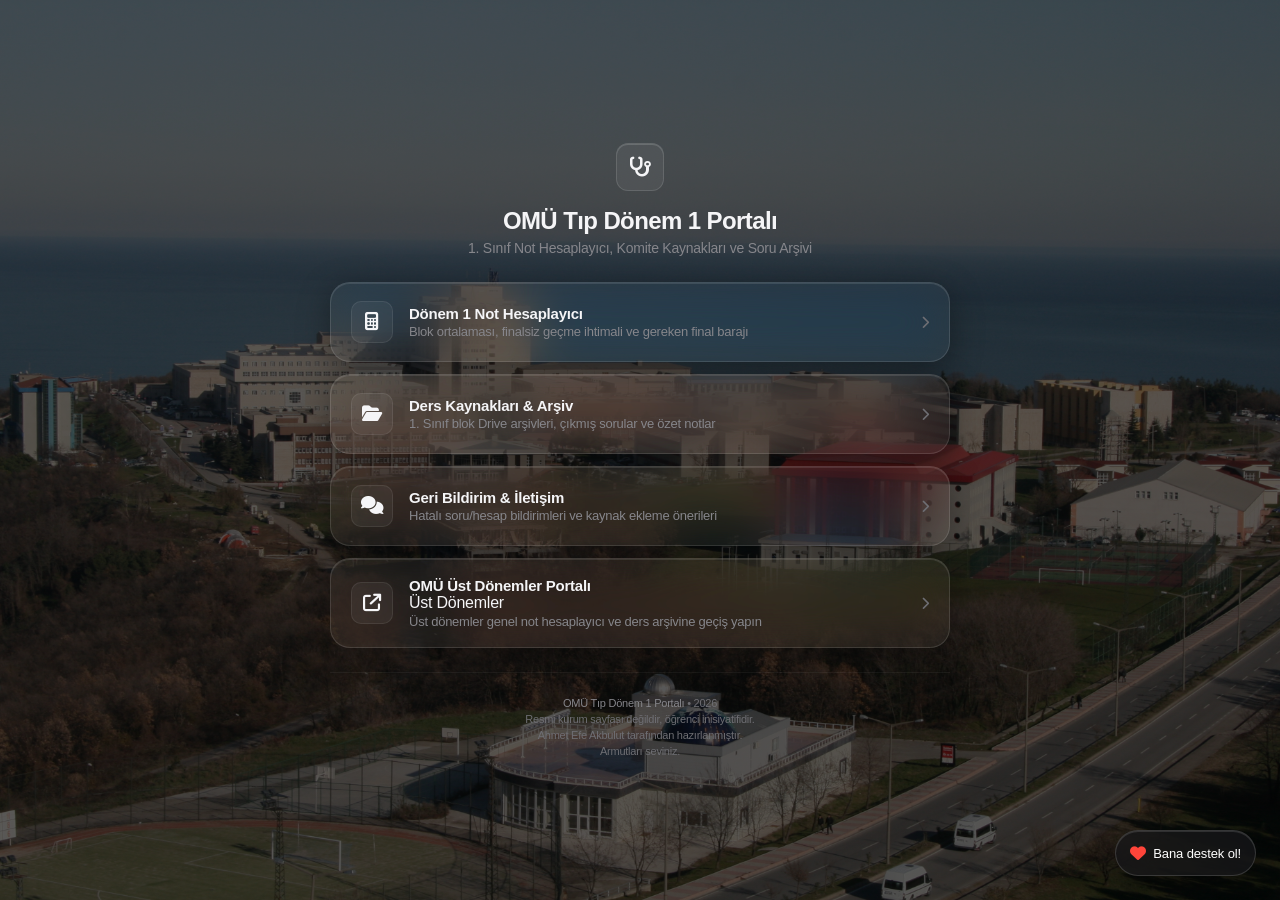
<file: index.html>
<!DOCTYPE html>
<html lang="tr">
<head>
    <meta charset="UTF-8">
    <meta name="viewport" content="width=device-width, initial-scale=1.0">
    <title>Piriformis</title>
    <!-- Modern Yazı Tipi -->
    <link rel="icon" type="image/png" href="favicon.ico">
    <link rel="preconnect" href="https://fonts.googleapis.com">
    <link rel="preconnect" href="https://fonts.gstatic.com" crossorigin>
    <link href="https://fonts.googleapis.com/css2?family=Inter:wght@400;500;600;700&display=swap" rel="stylesheet">
    <!-- Font Awesome İkonları -->
    <link rel="stylesheet" href="https://cdnjs.cloudflare.com/ajax/libs/font-awesome/6.4.0/css/all.min.css">
    <!-- CSS Dosyamız -->
    <link rel="stylesheet" href="style.css">
   <!-- PWA / Ana Ekrana Ekleme Desteği -->
    <link rel="manifest" href="manifest.json">
    <meta name="theme-color" content="#000000">
    <meta name="apple-mobile-web-app-capable" content="yes">
    <meta name="apple-mobile-web-app-status-bar-style" content="black-translucent">
    <meta name="apple-mobile-web-app-title" content="Piriformis">
    <link rel="apple-touch-icon" href="logo.png">

    <script>
      if ('serviceWorker' in navigator) {
        window.addEventListener('load', () => {
          navigator.serviceWorker.register('/sw.js');
        });
      }
    </script>
</head>
<body>
<!-- Yüzen Destek Butonu (Kreosus) -->
    <a href="https://kreosus.com/thepearwhosoldtheworld" target="_blank" rel="noopener noreferrer" class="support-btn" aria-label="Bana destek ol!">
    <i class="fa-solid fa-heart support-icon"></i>
    <span class="support-text">Bana destek ol!</span>
</a>
    
    <div class="container">
        <!-- Başlık & Karşılama Alanı -->
        <header class="header">
            <div class="logo-badge">
                <i class="fa-solid fa-stethoscope"></i>
            </div>
            <h1>OMÜ Tıp Dönem 1 Portalı</h1>
            <p class="subtitle">1. Sınıf Not Hesaplayıcı, Komite Kaynakları ve Soru Arşivi</p>
        </header>

        <!-- Yönlendirme Kartları -->
        <main class="cards-grid">
            <!-- Kart 1: Not Hesaplayıcı -->
            <a href="hesaplayici.html" class="card">
                <div class="card-icon icon-calculator">
                    <i class="fa-solid fa-calculator"></i>
                </div>
                <div class="card-content">
                    <h3>Dönem 1 Not Hesaplayıcı</h3>
                    <p>Blok ortalaması, finalsiz geçme ihtimali ve gereken final barajı</p>
                </div>
                <div class="card-arrow">
                    <i class="fa-solid fa-chevron-right"></i>
                </div>
            </a>

            <!-- Kart 2: Ders Kaynakları & Arşiv -->
            <a href="kaynaklar.html" class="card">
                <div class="card-icon icon-archive">
                    <i class="fa-solid fa-folder-open"></i>
                </div>
                <div class="card-content">
                    <h3>Ders Kaynakları & Arşiv</h3>
                    <p>1. Sınıf blok Drive arşivleri, çıkmış sorular ve özet notlar</p>
                </div>
                <div class="card-arrow">
                    <i class="fa-solid fa-chevron-right"></i>
                </div>
            </a>

            <!-- Kart 3: Geri Bildirim & İletişim -->
            <a href="iletisim.html" class="card">
                <div class="card-icon icon-feedback">
                    <i class="fa-solid fa-comments"></i>
                </div>
                <div class="card-content">
                    <h3>Geri Bildirim & İletişim</h3>
                    <p>Hatalı soru/hesap bildirimleri ve kaynak ekleme önerileri</p>
                </div>
                <div class="card-arrow">
                    <i class="fa-solid fa-chevron-right"></i>
                </div>
            </a>
            <!-- Kart 4: OMÜ Tıp Genel Portalı (Arkadaşının Sitesi) -->
            <a href="https://omu-tipplatformu.vercel.app/" target="_blank" rel="noopener noreferrer" class="card portal-redirect-card">
                <div class="card-icon icon-redirect">
                    <i class="fa-solid fa-arrow-up-right-from-square"></i>
                </div>
                <div class="card-content">
                    <div class="card-title-row">
                        <h3>OMÜ Üst Dönemler Portalı</h3>
                        <span class="external-pill">Üst Dönemler</span>
                    </div>
                    <p>Üst dönemler genel not hesaplayıcı ve ders arşivine geçiş yapın</p>
                </div>
                <div class="card-arrow">
                    <i class="fa-solid fa-chevron-right"></i>
                </div>
            </a>
        </main>

        <!-- Alt Bilgi (Footer) -->
        <footer class="footer">
            <p><strong>OMÜ Tıp Dönem 1 Portalı</strong> • 2026</p>
            <p class="disclaimer">Resmi kurum sayfası değildir, öğrenci inisiyatifidir.</p>
            <p class="disclaimer">Ahmet Efe Akbulut tarafından hazırlanmıştır.</p>
            <p class="disclaimer">Armutları seviniz.</p>
        </footer>
    </div>

</body>
</html>
</file>
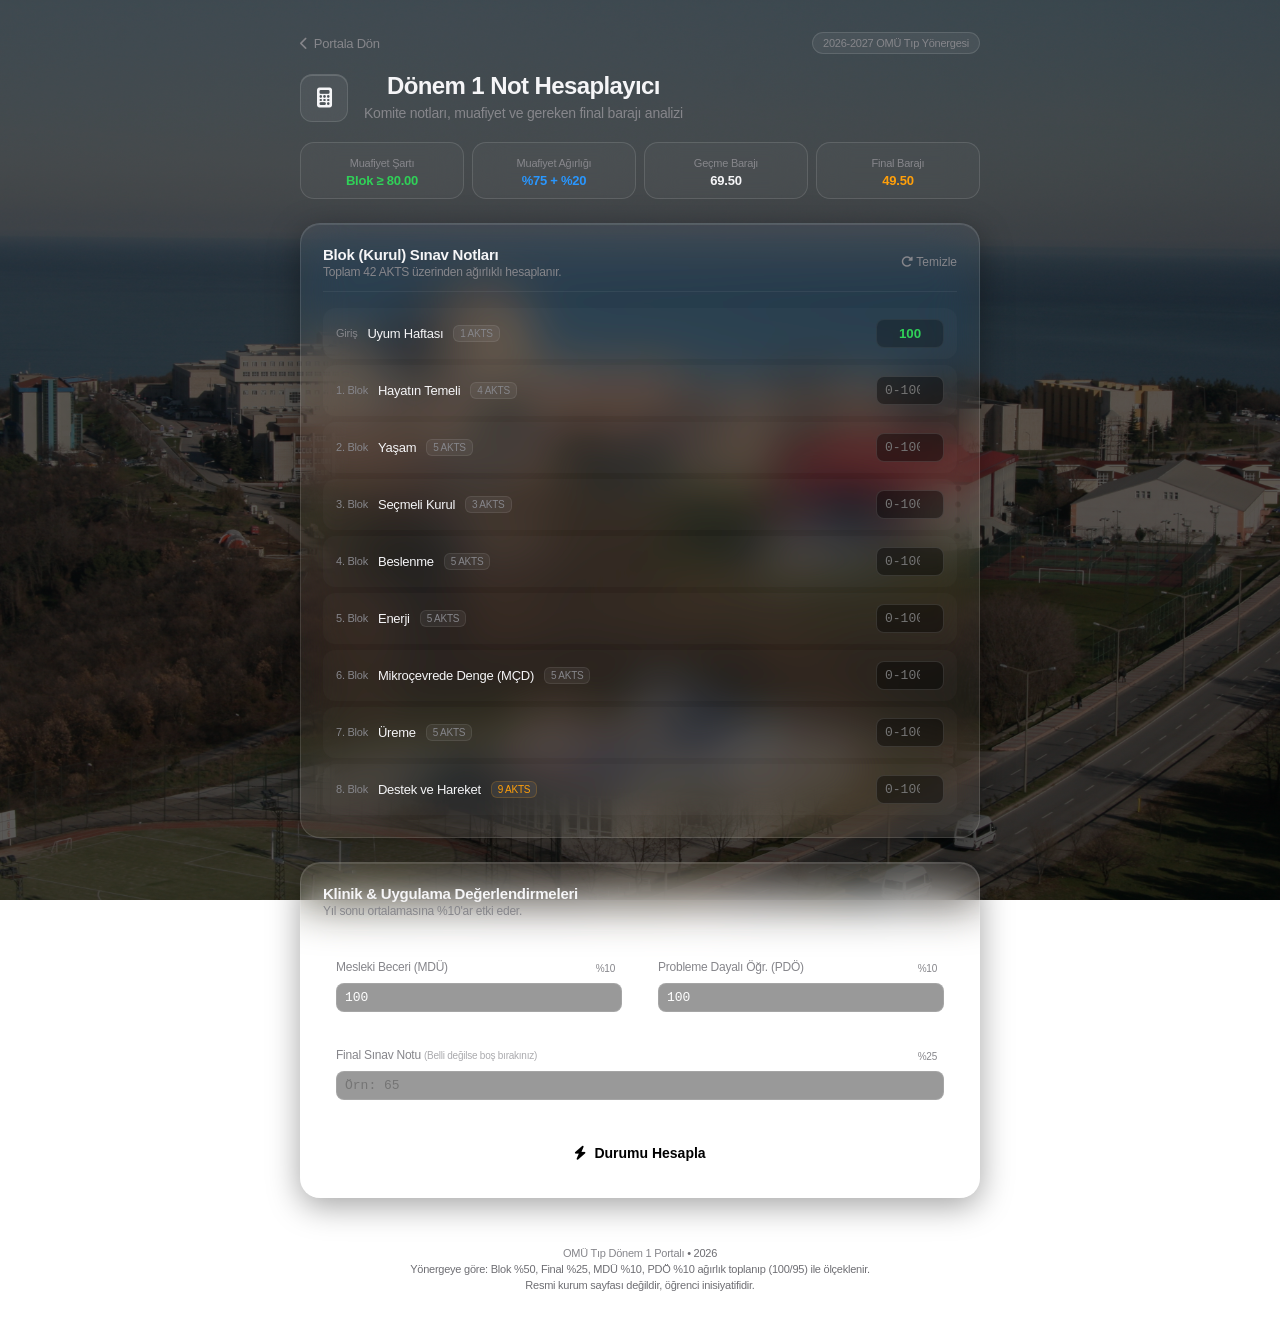
<file: hesaplayici.html>
<!DOCTYPE html>
<html lang="tr">
<head>
    <meta charset="UTF-8">
    <meta name="viewport" content="width=device-width, initial-scale=1.0">
    <title>Piriformis | Not Hesaplayıcı</title>
    <link rel="icon" type="image/png" href="favicon.ico">
    <link rel="preconnect" href="https://fonts.googleapis.com">
    <link rel="preconnect" href="https://fonts.gstatic.com" crossorigin>
    <link href="https://fonts.googleapis.com/css2?family=Inter:wght@400;500;600;700&display=swap" rel="stylesheet">
    <link rel="stylesheet" href="https://cdnjs.cloudflare.com/ajax/libs/font-awesome/6.4.0/css/all.min.css">
    <link rel="stylesheet" href="style.css">
</head>
<body>

    <div class="container calc-layout">
        <!-- Üst Başlık & Gezinme Çubuğu -->
        <header class="header calc-header">
            <div class="nav-bar">
                <a href="index.html" class="back-btn">
                    <i class="fa-solid fa-chevron-left"></i> Portala Dön
                </a>
                <span class="system-tag">2026-2027 OMÜ Tıp Yönergesi</span>
            </div>

            <div class="header-intro">
                <div class="mini-logo">
                    <i class="fa-solid fa-calculator"></i>
                </div>
                <div>
                    <h1>Dönem 1 Not Hesaplayıcı</h1>
                    <p class="subtitle">Komite notları, muafiyet ve gereken final barajı analizi</p>
                </div>
            </div>

            <!-- Bento Bilgi Şeridi -->
            <div class="rules-bar">
                <div class="rule-chip">
                    <span class="label">Muafiyet Şartı</span>
                    <span class="val text-green">Blok ≥ 80.00</span>
                </div>
                <div class="rule-chip">
                    <span class="label">Muafiyet Ağırlığı</span>
                    <span class="val text-blue">%75 + %20</span>
                </div>
                <div class="rule-chip">
                    <span class="label">Geçme Barajı</span>
                    <span class="val">69.50</span>
                </div>
                <div class="rule-chip">
                    <span class="label">Final Barajı</span>
                    <span class="val text-amber">49.50</span>
                </div>
            </div>
        </header>

        <!-- 1. Kısım: Blok (Komite) Sınav Notları -->
        <section class="card-section">
            <div class="section-title-wrap">
                <div>
                    <h2>Blok (Kurul) Sınav Notları</h2>
                    <p class="section-desc">Toplam 42 AKTS üzerinden ağırlıklı hesaplanır.</p>
                </div>
                <button type="button" class="text-action-btn" onclick="sifirla()">
                    <i class="fa-solid fa-rotate-right"></i> Temizle
                </button>
            </div>

            <div class="komite-list">
                <!-- Uyum Haftası (1 AKTS - Sabit 100) -->
                <div class="komite-row">
                    <div class="row-info">
                        <span class="komite-badge">Giriş</span>
                        <span class="komite-name">Uyum Haftası</span>
                        <span class="akts-pill">1 AKTS</span>
                    </div>
                    <input type="text" id="k_uyum" class="input-fixed" value="100" readonly title="Standart 100 olarak kabul edilir">
                </div>

                <!-- 1. Blok: Hayatın Temeli (4 AKTS) -->
                <div class="komite-row">
                    <div class="row-info">
                        <span class="komite-badge">1. Blok</span>
                        <span class="komite-name">Hayatın Temeli</span>
                        <span class="akts-pill">4 AKTS</span>
                    </div>
                    <input type="number" id="k1" class="score-input" min="0" max="100" placeholder="0-100">
                </div>

                <!-- 2. Blok: Yaşam (5 AKTS) -->
                <div class="komite-row">
                    <div class="row-info">
                        <span class="komite-badge">2. Blok</span>
                        <span class="komite-name">Yaşam</span>
                        <span class="akts-pill">5 AKTS</span>
                    </div>
                    <input type="number" id="k2" class="score-input" min="0" max="100" placeholder="0-100">
                </div>

                <!-- 3. Blok: Seçmeli Kurul (3 AKTS) -->
                <div class="komite-row">
                    <div class="row-info">
                        <span class="komite-badge">3. Blok</span>
                        <span class="komite-name">Seçmeli Kurul</span>
                        <span class="akts-pill">3 AKTS</span>
                    </div>
                    <input type="number" id="k3" class="score-input" min="0" max="100" placeholder="0-100">
                </div>

                <!-- 4. Blok: Beslenme (5 AKTS) -->
                <div class="komite-row">
                    <div class="row-info">
                        <span class="komite-badge">4. Blok</span>
                        <span class="komite-name">Beslenme</span>
                        <span class="akts-pill">5 AKTS</span>
                    </div>
                    <input type="number" id="k4" class="score-input" min="0" max="100" placeholder="0-100">
                </div>

                <!-- 5. Blok: Enerji (5 AKTS) -->
                <div class="komite-row">
                    <div class="row-info">
                        <span class="komite-badge">5. Blok</span>
                        <span class="komite-name">Enerji</span>
                        <span class="akts-pill">5 AKTS</span>
                    </div>
                    <input type="number" id="k5" class="score-input" min="0" max="100" placeholder="0-100">
                </div>

                <!-- 6. Blok: Mikroçevrede Denge (5 AKTS) -->
                <div class="komite-row">
                    <div class="row-info">
                        <span class="komite-badge">6. Blok</span>
                        <span class="komite-name">Mikroçevrede Denge (MÇD)</span>
                        <span class="akts-pill">5 AKTS</span>
                    </div>
                    <input type="number" id="k6" class="score-input" min="0" max="100" placeholder="0-100">
                </div>

                <!-- 7. Blok: Üreme (5 AKTS) -->
                <div class="komite-row">
                    <div class="row-info">
                        <span class="komite-badge">7. Blok</span>
                        <span class="komite-name">Üreme</span>
                        <span class="akts-pill">5 AKTS</span>
                    </div>
                    <input type="number" id="k7" class="score-input" min="0" max="100" placeholder="0-100">
                </div>

                <!-- 8. Blok: Destek ve Hareket (9 AKTS) -->
                <div class="komite-row">
                    <div class="row-info">
                        <span class="komite-badge">8. Blok</span>
                        <span class="komite-name">Destek ve Hareket</span>
                        <span class="akts-pill high-akts">9 AKTS</span>
                    </div>
                    <input type="number" id="k8" class="score-input" min="0" max="100" placeholder="0-100">
                </div>
            </div>
        </section>

        <!-- 2. Kısım: Klinik & Uygulama Değerlendirmeleri ve Final Notu -->
        <section class="card-section">
            <div class="section-title-wrap">
                <div>
                    <h2>Klinik & Uygulama Değerlendirmeleri</h2>
                    <p class="section-desc">Yıl sonu ortalamasına %10'ar etki eder.</p>
                </div>
            </div>

            <div class="grid-two">
                <div class="sub-input-card">
                    <label for="mdu">
                        <span>Mesleki Beceri (MDÜ)</span>
                        <span class="akts-pill">%10</span>
                    </label>
                    <input type="number" id="mdu" class="score-input" value="100" min="0" max="100" placeholder="100">
                </div>

                <div class="sub-input-card">
                    <label for="pdo">
                        <span>Probleme Dayalı Öğr. (PDÖ)</span>
                        <span class="akts-pill">%10</span>
                    </label>
                    <input type="number" id="pdo" class="score-input" value="100" min="0" max="100" placeholder="100">
                </div>
            </div>

            <!-- Opsiyonel Final Notu -->
            <div class="sub-input-card" style="margin-top: 10px;">
                <label for="final-input">
                    <span>Final Sınav Notu <small style="opacity: 0.7;">(Belli değilse boş bırakınız)</small></span>
                    <span class="akts-pill">%25</span>
                </label>
                <input type="number" id="final-input" class="score-input" min="0" max="100" placeholder="Örn: 65">
            </div>

            <button type="button" class="main-cta-btn" onclick="hesapla()" style="margin-top: 18px;">
                <i class="fa-solid fa-bolt"></i> Durumu Hesapla
            </button>
        </section>

        <!-- 3. Kısım: Dinamik Sonuç Panosu -->
        <section id="result-area" class="result-dashboard hidden">
            <div id="status-banner" class="status-banner">
                <!-- script.js dinamik doldurur -->
            </div>

            <div class="metrics-grid">
                <div class="metric-card">
                    <div class="metric-head">
                        <span>BLOK ORTALAMASI</span>
                        <i class="fa-solid fa-chart-simple"></i>
                    </div>
                    <div id="res-blok-ort" class="metric-value">--</div>
                    <div class="metric-footer">
                        <span>Ağırlıklı Kurul Notu</span>
                    </div>
                </div>

                <div class="metric-card highlight-card">
                    <div class="metric-head">
                        <span>FİNAL DURUMU</span>
                        <i class="fa-solid fa-bullseye"></i>
                    </div>
                    <div id="res-gereken-final" class="metric-value">--</div>
                    <div class="metric-footer">
                        <span>Gereken / Girilen</span>
                    </div>
                </div>

                <div class="metric-card">
                    <div class="metric-head">
                        <span>YIL SONU BAŞARI</span>
                        <i class="fa-solid fa-award"></i>
                    </div>
                    <div id="res-yil-sonu" class="metric-value">--</div>
                    <div class="metric-footer">
                        <span>Geçme Barajı: 69.50</span>
                    </div>
                </div>
            </div>

            <div id="res-explainer" class="calc-explainer">
                <!-- script.js hesap formül detayını buraya yazar -->
            </div>
        </section>

        <!-- Alt Bilgi (Footer) -->
        <footer class="footer">
            <p><strong>OMÜ Tıp Dönem 1 Portalı</strong> • 2026</p>
            <p class="disclaimer">Yönergeye göre: Blok %50, Final %25, MDÜ %10, PDÖ %10 ağırlık toplanıp (100/95) ile ölçeklenir.</p>
            <p class="disclaimer">Resmi kurum sayfası değildir, öğrenci inisiyatifidir.</p>
        </footer>
    </div>

    <!-- Hesaplama Motoru -->
    <script src="script.js"></script>
</body>
</html>
</file>
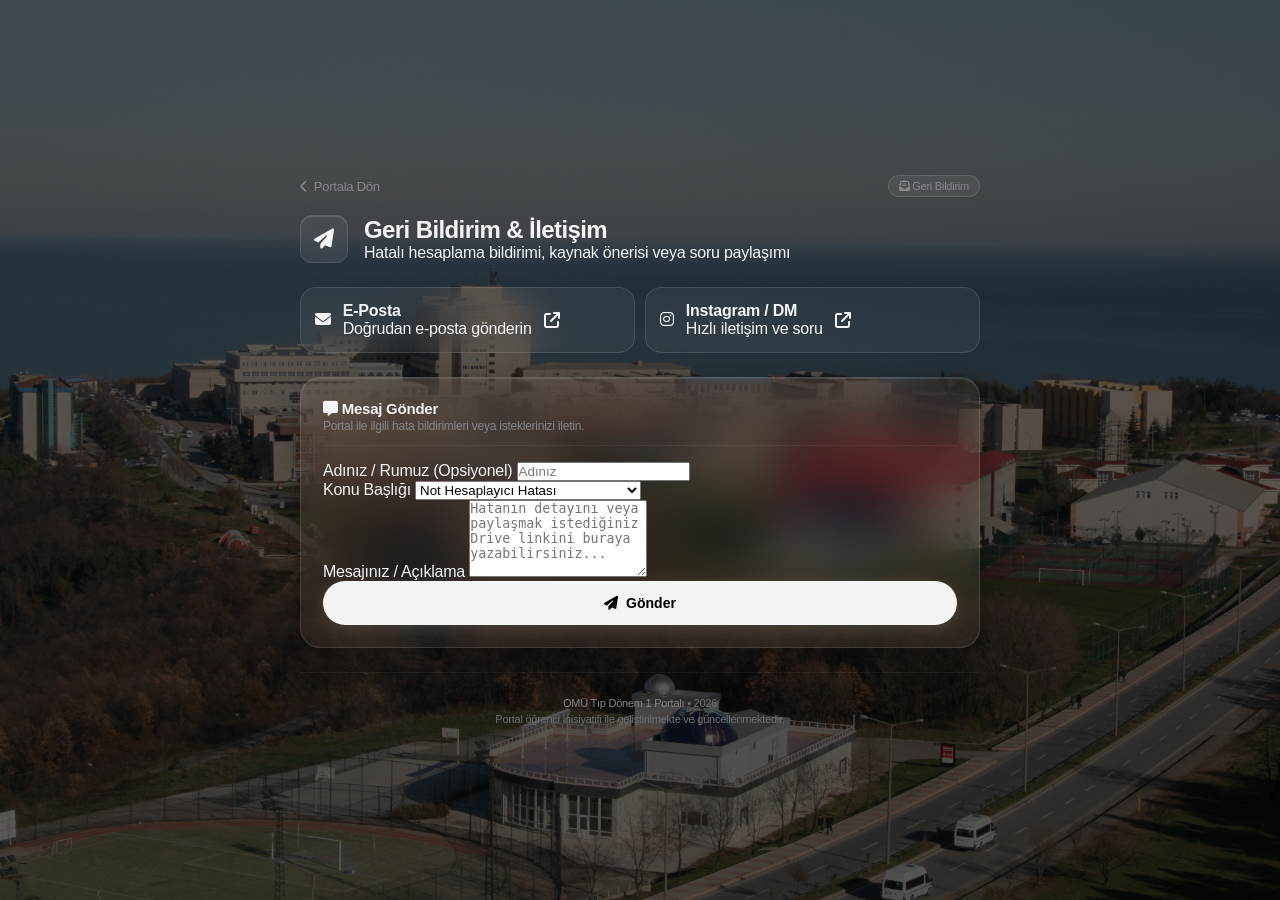
<file: iletisim.html>
<!DOCTYPE html>
<html lang="tr">
<head>
    <meta charset="UTF-8">
    <meta name="viewport" content="width=device-width, initial-scale=1.0">
    <title>İletişim & Geri Bildirim | Piriformis</title>
    <!-- Inter Font -->
    <link rel="icon" type="image/png" href="favicon.ico">
    <link rel="preconnect" href="https://fonts.googleapis.com">
    <link rel="preconnect" href="https://fonts.gstatic.com" crossorigin>
    <link href="https://fonts.googleapis.com/css2?family=Inter:wght@400;500;600;700&display=swap" rel="stylesheet">
    <!-- Font Awesome -->
    <link rel="stylesheet" href="https://cdnjs.cloudflare.com/ajax/libs/font-awesome/6.4.0/css/all.min.css">
    <link rel="stylesheet" href="style.css">
</head>
<body>

    <div class="container calc-layout">
        <!-- Başlık & Navigasyon -->
        <header class="calc-header">
            <div class="nav-bar">
                <a href="index.html" class="back-link">
                    <i class="fa-solid fa-chevron-left"></i> Portala Dön
                </a>
                <span class="system-tag"><i class="fa-solid fa-envelope-open-text"></i> Geri Bildirim</span>
            </div>
            
            <div class="header-intro">
                <div class="mini-logo contact-logo">
                    <i class="fa-solid fa-paper-plane"></i>
                </div>
                <div>
                    <h1>Geri Bildirim & İletişim</h1>
                    <p>Hatalı hesaplama bildirimi, kaynak önerisi veya soru paylaşımı</p>
                </div>
            </div>
        </header>

        <!-- Hızlı Sosyal / Doğrudan İletişim Kartları -->
        <div class="contact-links-grid">
            <a href="mailto:apadktda064@gmail.com" class="contact-link-card">
                <div class="quick-icon email-icon"><i class="fa-solid fa-envelope"></i></div>
                <div class="quick-info">
                    <h4>E-Posta</h4>
                    <p>Doğrudan e-posta gönderin</p>
                </div>
                <i class="fa-solid fa-arrow-up-right-from-square open-ext"></i>
            </a>

            <a href="https://instagram.com/thepearwhosoldtheworld" target="_blank" class="contact-link-card">
                <div class="quick-icon insta-icon"><i class="fa-brands fa-instagram"></i></div>
                <div class="quick-info">
                    <h4>Instagram / DM</h4>
                    <p>Hızlı iletişim ve soru</p>
                </div>
                <i class="fa-solid fa-arrow-up-right-from-square open-ext"></i>
            </a>
        </div>

        <!-- Geri Bildirim Form Paneli -->
        <div class="card-section">
            <div class="section-title-wrap">
                <div>
                    <h2><i class="fa-solid fa-message"></i> Mesaj Gönder</h2>
                    <p class="section-desc">Portal ile ilgili hata bildirimleri veya isteklerinizi iletin.</p>
                </div>
            </div>

            <form action="https://formspree.io/f/xrpbybnn" method="POST" class="feedback-form" id="contact-form">
                
                <div class="input-group">
                    <label for="name">Adınız / Rumuz (Opsiyonel)</label>
                    <input type="text" id="name" name="name" placeholder="Adınız">
                </div>

                <div class="input-group">
                    <label for="topic">Konu Başlığı</label>
                    <select id="topic" name="topic" class="custom-select">
                        <option value="hesaplama-hatasi">Not Hesaplayıcı Hatası</option>
                        <option value="kaynak-onerisi">Yeni Ders Notu / Çıkmış Paylaşımı</option>
                        <option value="yonerge-degisikligi">Yönetmelik / Katsayı Değişikliği</option>
                        <option value="diger">Diğer / Genel İstek</option>
                    </select>
                </div>

                <div class="input-group">
                    <label for="message">Mesajınız / Açıklama</label>
                    <textarea id="message" name="message" rows="5" placeholder="Hatanın detayını veya paylaşmak istediğiniz Drive linkini buraya yazabilirsiniz..." required></textarea>
                </div>

                <button type="submit" class="main-cta-btn">
                    <i class="fa-solid fa-paper-plane"></i> Gönder
                </button>
            </form>
        </div>

        <footer class="footer">
            <p><strong>OMÜ Tıp Dönem 1 Portalı</strong> • 2026</p>
            <p class="disclaimer">Portal öğrenci inisiyatifi ile geliştirilmekte ve güncellenmektedir.</p>
        </footer>
    </div>

</body>
</html>
</file>
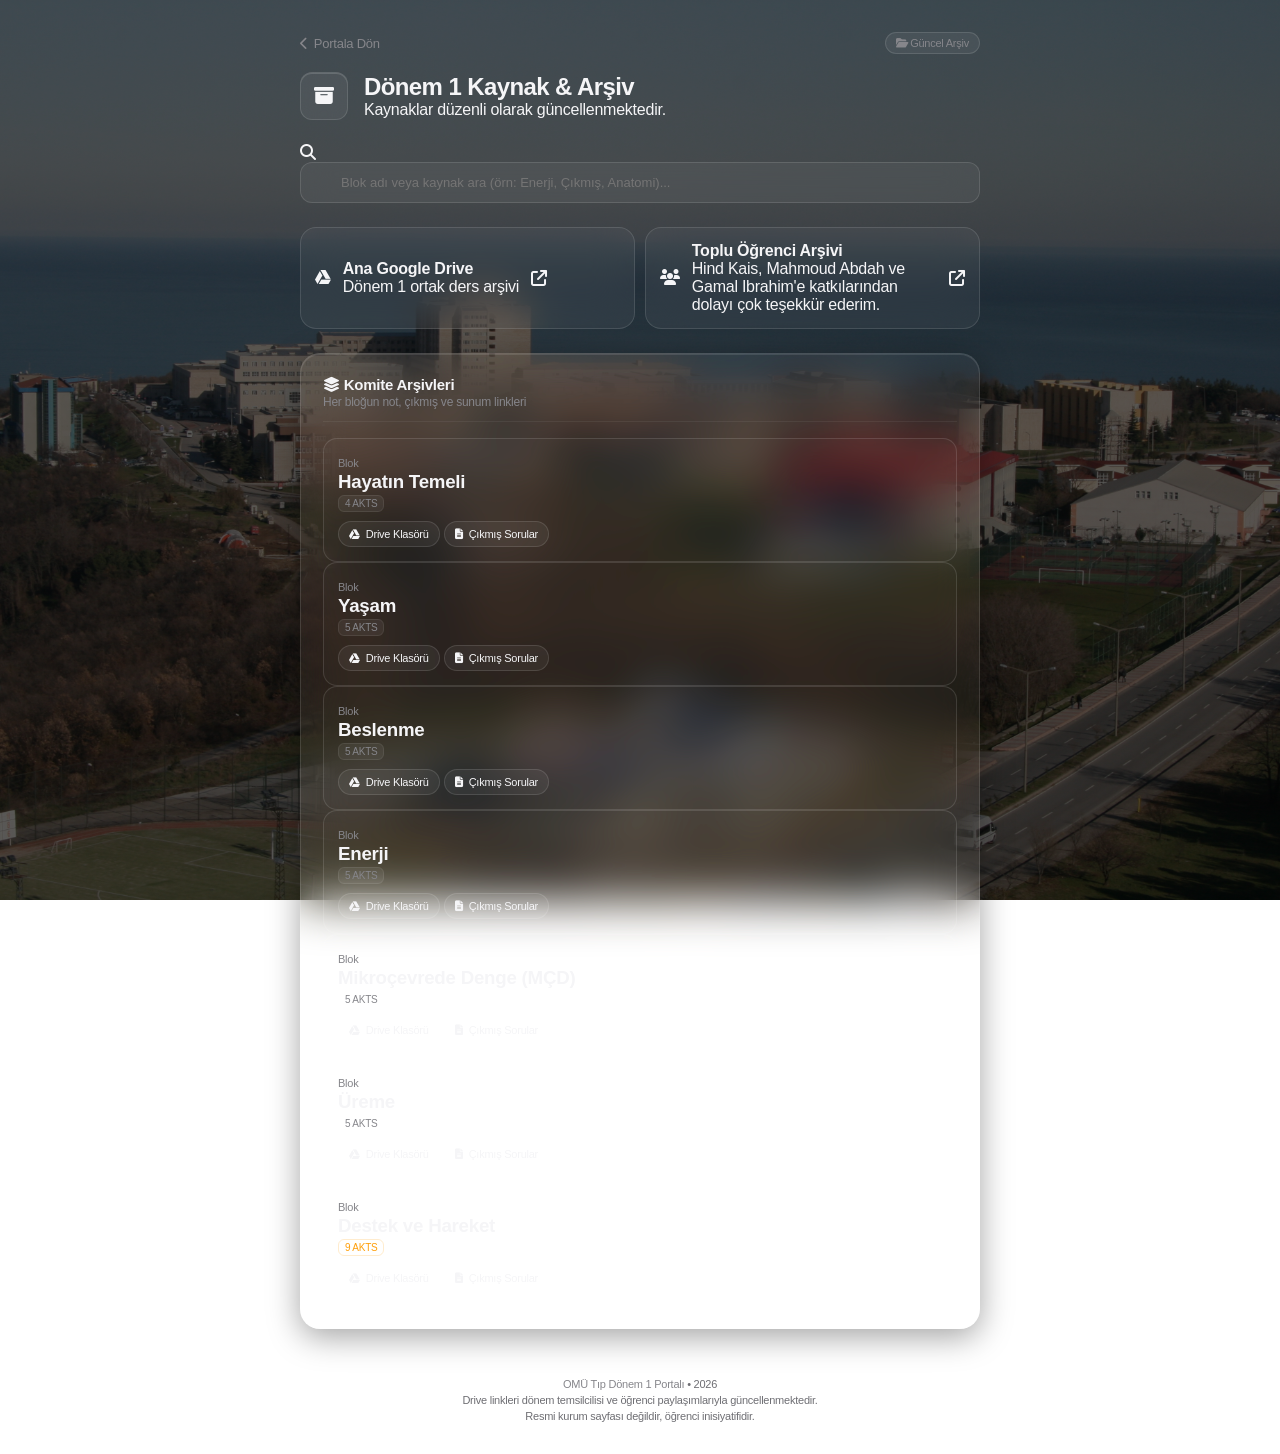
<file: kaynaklar.html>
<!DOCTYPE html>
<html lang="tr">
<head>
    <meta charset="UTF-8">
    <meta name="viewport" content="width=device-width, initial-scale=1.0">
    <title>Dönem 1 Ders Kaynakları & Arşiv | Piriformis</title>
    <!-- Inter Font -->
    <link rel="icon" type="image/png" href="favicon.ico">
    <link rel="preconnect" href="https://fonts.googleapis.com">
    <link rel="preconnect" href="https://fonts.gstatic.com" crossorigin>
    <link href="https://fonts.googleapis.com/css2?family=Inter:wght@400;500;600;700&display=swap" rel="stylesheet">
    <!-- Font Awesome -->
    <link rel="stylesheet" href="https://cdnjs.cloudflare.com/ajax/libs/font-awesome/6.4.0/css/all.min.css">
    <link rel="stylesheet" href="style.css">
    <!-- PWA / Ana Ekrana Ekleme Desteği -->
    <link rel="manifest" href="manifest.json">
    <meta name="theme-color" content="#000000">
    <meta name="apple-mobile-web-app-capable" content="yes">
    <meta name="apple-mobile-web-app-status-bar-style" content="black-translucent">
    <meta name="apple-mobile-web-app-title" content="Piriformis">
    <link rel="apple-touch-icon" href="logo.png">

    <script>
      if ('serviceWorker' in navigator) {
        window.addEventListener('load', () => {
          navigator.serviceWorker.register('/sw.js');
        });
      }
    </script>
</head>
<body>

    <div class="container calc-layout">
        <!-- Başlık & Geri Dönüş -->
        <header class="calc-header">
            <div class="nav-bar">
                <a href="index.html" class="back-link">
                    <i class="fa-solid fa-chevron-left"></i> Portala Dön
                </a>
                <span class="system-tag"><i class="fa-solid fa-folder-open"></i> Güncel Arşiv</span>
            </div>
            
            <div class="header-intro">
                <div class="mini-logo archive-logo">
                    <i class="fa-solid fa-box-archive"></i>
                </div>
                <div>
                    <h1>Dönem 1 Kaynak & Arşiv</h1>
                    <p>Kaynaklar düzenli olarak güncellenmektedir.</p>
                </div>
            </div>
        </header>

        <!-- Arama Kutusu -->
        <div class="search-box-wrap">
            <i class="fa-solid fa-magnifying-glass search-icon"></i>
            <input type="text" id="archive-search" placeholder="Blok adı veya kaynak ara (örn: Enerji, Çıkmış, Anatomi)...">
        </div>

        <!-- Hızlı Genel Bağlantılar (Ana Arşivler) -->
        <div class="quick-links-grid">
            <a href="https://drive.google.com/drive/folders/1jaAFmyPYM9ubf--rq77Wt3O_IcuoYJis" target="_blank" class="quick-link-card">
                <div class="quick-icon"><i class="fa-brands fa-google-drive"></i></div>
                <div class="quick-info">
                    <h4>Ana Google Drive</h4>
                    <p>Dönem 1 ortak ders arşivi</p>
                </div>
                <i class="fa-solid fa-arrow-up-right-from-square open-ext"></i>
            </a>

            <a href="https://drive.google.com/drive/folders/16l4rqYEyTyacCxwG1jAPCQIg7DimYcNX" target="_blank" class="quick-link-card">
                <div class="quick-icon cikmis-icon"><i class="fa-solid fa-users"></i></div>
                <div class="quick-info">
                    <h4>Toplu Öğrenci Arşivi</h4>
                    <p>Hind Kais, Mahmoud Abdah ve Gamal Ibrahim'e katkılarından dolayı çok teşekkür ederim.</p>
                </div>
                <i class="fa-solid fa-arrow-up-right-from-square open-ext"></i>
            </a>
        </div>

        <!-- Komitelere Özel Kaynak Kartları -->
        <div class="card-section">
            <div class="section-title-wrap">
                <div>
                    <h2><i class="fa-solid fa-layer-group"></i> Komite Arşivleri</h2>
                    <p class="section-desc">Her bloğun not, çıkmış ve sunum linkleri</p>
                </div>
            </div>

            <div class="resource-cards-list" id="resource-list">

                <!-- Hayatın Temeli -->
                <div class="resource-item" data-title="hayatın temeli kurul tıbbi biyoloji genetik biyokimya">
                    <div class="res-head">
                        <div class="res-title-group">
                            <span class="komite-badge">Blok</span>
                            <h3>Hayatın Temeli</h3>
                        </div>
                        <span class="akts-pill">4 AKTS</span>
                    </div>
                    <div class="res-links">
                        <a href="https://drive.google.com/drive/folders/1o6pY8p78IpskVlpf3EJpmpCfnajtCi8g" target="_blank" class="res-link-btn"><i class="fa-brands fa-google-drive"></i> Drive Klasörü</a>
                        <a href="https://drive.google.com/drive/folders/180MbadQBf-7m8i85EMmMBd1Z9gUPefOa" target="_blank" class="res-link-btn"><i class="fa-solid fa-file-lines"></i> Çıkmış Sorular</a>
                    </div>
                </div>

                <!-- Yaşam -->
                <div class="resource-item" data-title="yaşam kurul histoloji hücre">
                    <div class="res-head">
                        <div class="res-title-group">
                            <span class="komite-badge">Blok</span>
                            <h3>Yaşam</h3>
                        </div>
                        <span class="akts-pill">5 AKTS</span>
                    </div>
                    <div class="res-links">
                        <a href="https://drive.google.com/drive/folders/1t-X1fiuaBNqS4kqzlt_xufNWQWdomals" target="_blank" class="res-link-btn"><i class="fa-brands fa-google-drive"></i> Drive Klasörü</a>
                        <a href="https://drive.google.com/drive/folders/1lqVciygOh7RDMy924_y9hoU6i7hgnVX2" target="_blank" class="res-link-btn"><i class="fa-solid fa-file-lines"></i> Çıkmış Sorular</a>
                    </div>
                </div>

                <!-- Beslenme -->
                <div class="resource-item" data-title="beslenme kurul biyokimya sindirim">
                    <div class="res-head">
                        <div class="res-title-group">
                            <span class="komite-badge">Blok</span>
                            <h3>Beslenme</h3>
                        </div>
                        <span class="akts-pill">5 AKTS</span>
                    </div>
                    <div class="res-links">
                        <a href="https://drive.google.com/drive/folders/1LyR63WxvYUq-D46qLZGAmkOH1FVXkf8E" target="_blank" class="res-link-btn"><i class="fa-brands fa-google-drive"></i> Drive Klasörü</a>
                        <a href="https://drive.google.com/drive/folders/143o17xpcl-wjaT7n-9SVaSBTn48eES6D" target="_blank" class="res-link-btn"><i class="fa-solid fa-file-lines"></i> Çıkmış Sorular</a>
                    </div>
                </div>

                <!-- Enerji -->
                <div class="resource-item" data-title="enerji kurul metabolizma biyofizik">
                    <div class="res-head">
                        <div class="res-title-group">
                            <span class="komite-badge">Blok</span>
                            <h3>Enerji</h3>
                        </div>
                        <span class="akts-pill">5 AKTS</span>
                    </div>
                    <div class="res-links">
                        <a href="https://drive.google.com/drive/folders/1LyR63WxvYUq-D46qLZGAmkOH1FVXkf8E" target="_blank" class="res-link-btn"><i class="fa-brands fa-google-drive"></i> Drive Klasörü</a>
                        <a href="https://drive.google.com/drive/folders/1EYN-ejCpQ5E2GuRT8gIfr_edzCTQ6JA-" target="_blank" class="res-link-btn"><i class="fa-solid fa-file-lines"></i> Çıkmış Sorular</a>
                    </div>
                </div>

                <!-- Multiçevrede Denge (MÇD) -->
                <div class="resource-item" data-title="multiçevrede denge mçd kurul fizyoloji">
                    <div class="res-head">
                        <div class="res-title-group">
                            <span class="komite-badge">Blok</span>
                            <h3>Mikroçevrede Denge (MÇD)</h3>
                        </div>
                        <span class="akts-pill">5 AKTS</span>
                    </div>
                    <div class="res-links">
                        <a href="https://drive.google.com/drive/folders/1LyR63WxvYUq-D46qLZGAmkOH1FVXkf8E" target="_blank" class="res-link-btn"><i class="fa-brands fa-google-drive"></i> Drive Klasörü</a>
                        <a href="https://drive.google.com/drive/folders/1d3OdO1jjV-_xcUcHU8RCoboK9wv1CdT7" target="_blank" class="res-link-btn"><i class="fa-solid fa-file-lines"></i> Çıkmış Sorular</a>
                    </div>
                </div>

                <!-- Üreme -->
                <div class="resource-item" data-title="üreme kurul embriyoloji">
                    <div class="res-head">
                        <div class="res-title-group">
                            <span class="komite-badge">Blok</span>
                            <h3>Üreme</h3>
                        </div>
                        <span class="akts-pill">5 AKTS</span>
                    </div>
                    <div class="res-links">
                        <a href="https://drive.google.com/drive/folders/1LyR63WxvYUq-D46qLZGAmkOH1FVXkf8E" target="_blank" class="res-link-btn"><i class="fa-brands fa-google-drive"></i> Drive Klasörü</a>
                        <a href="https://drive.google.com/drive/folders/1sugGf7ghEDP3iBCxavnsG9kzWWOxZ78F" target="_blank" class="res-link-btn"><i class="fa-solid fa-file-lines"></i> Çıkmış Sorular</a>
                    </div>
                </div>

                <!-- Destek ve Hareket -->
                <div class="resource-item" data-title="destek ve hareket kurul anatomi kemik kas eklem">
                    <div class="res-head">
                        <div class="res-title-group">
                            <span class="komite-badge">Blok</span>
                            <h3>Destek ve Hareket</h3>
                        </div>
                        <span class="akts-pill high-akts">9 AKTS</span>
                    </div>
                    <div class="res-links">
                        <a href="https://drive.google.com/drive/folders/1LyR63WxvYUq-D46qLZGAmkOH1FVXkf8E" target="_blank" class="res-link-btn"><i class="fa-brands fa-google-drive"></i> Drive Klasörü</a>
                        <a href="https://drive.google.com/drive/folders/1jjl3BL2b6LhDKzZDm0eYkuH8hqrutJCS" target="_blank" class="res-link-btn"><i class="fa-solid fa-file-lines"></i> Çıkmış Sorular</a>
                    </div>
                </div>

            </div>
        </div>

        <footer class="footer">
            <p><strong>OMÜ Tıp Dönem 1 Portalı</strong> • 2026</p>
            <p class="disclaimer">Drive linkleri dönem temsilcilisi ve öğrenci paylaşımlarıyla güncellenmektedir.</p>
            <p class="disclaimer">Resmi kurum sayfası değildir, öğrenci inisiyatifidir.</p>
        </footer>
    </div>

    <!-- Hızlı Arama Scripti -->
    <script>
        const searchInput = document.getElementById('archive-search');
        const items = document.querySelectorAll('.resource-item');

        searchInput.addEventListener('input', (e) => {
            const val = e.target.value.toLowerCase().trim();
            items.forEach(item => {
                const data = item.getAttribute('data-title').toLowerCase();
                if (data.includes(val)) {
                    item.style.display = 'block';
                } else {
                    item.style.display = 'none';
                }
            });
        });
    </script>
</body>
</html>
</file>
<file: style.css>
:root {
    /* Apple Karanlık Mod Cam Paleti */
    --apple-bg: #000000;
    --glass-surface: rgba(255, 255, 255, 0.05);
    --glass-surface-hover: rgba(255, 255, 255, 0.09);
    --glass-border: rgba(255, 255, 255, 0.12);
    --glass-border-hover: rgba(255, 255, 255, 0.25);
    
    /* Tipografi Renkleri */
    --text-primary: #f5f5f7;
    --text-secondary: #86868b;
    --text-tertiary: #6e6e73;
    
    /* Vurgu Renkleri */
    --apple-blue: #2997ff;
    --apple-green: #30d158;
    --apple-orange: #ff9f0a;
    --apple-red: #ff453a;
}

* {
    margin: 0;
    padding: 0;
    box-sizing: border-box;
    -webkit-font-smoothing: antialiased;
    -moz-osx-font-smoothing: grayscale;
}

body {
    background-image: 
        linear-gradient(rgba(0, 0, 0, 0.65), rgba(0, 0, 0, 0.65)), 
        url('arka-plan.jpg'); 

    background-size: cover;
    background-position: center;
    background-repeat: no-repeat;
    background-attachment: fixed;

    color: var(--text-primary);
    font-family: -apple-system, BlinkMacSystemFont, "SF Pro Display", "SF Pro Text", "Segoe UI", Roboto, sans-serif;
    min-height: 100vh;
    display: flex;
    justify-content: center;
    align-items: center;
    padding: 32px 16px;
    letter-spacing: -0.015em;
}

.container {
    width: 100%;
    max-width: 620px;
    margin: 0 auto;
    display: flex;
    flex-direction: column;
    gap: 24px;
}

.calc-layout {
    max-width: 680px;
}

/* ==========================================================
   ÜST BAŞLIK & LOGO (Minimalist Apple)
   ========================================================== */

.header {
    text-align: center;
}

.calc-header {
    display: flex;
    flex-direction: column;
    gap: 18px;
}

.nav-bar {
    display: flex;
    justify-content: space-between;
    align-items: center;
}

.back-link, .back-btn {
    color: var(--text-secondary);
    text-decoration: none;
    font-size: 13px;
    font-weight: 400;
    display: inline-flex;
    align-items: center;
    gap: 6px;
    transition: color 0.2s cubic-bezier(0.16, 1, 0.3, 1);
}

.back-link:hover, .back-btn:hover {
    color: var(--text-primary);
}

.system-tag {
    font-size: 11px;
    background: rgba(255, 255, 255, 0.06);
    backdrop-filter: blur(12px);
    -webkit-backdrop-filter: blur(12px);
    color: var(--text-secondary);
    border: 1px solid var(--glass-border);
    padding: 4px 10px;
    border-radius: 980px;
    font-weight: 400;
}

.header-intro {
    display: flex;
    align-items: center;
    gap: 16px;
}

.logo-badge, .mini-logo {
    width: 48px;
    height: 48px;
    border-radius: 12px;
    background: rgba(255, 255, 255, 0.06) !important;
    border: 1px solid var(--glass-border) !important;
    backdrop-filter: blur(20px);
    -webkit-backdrop-filter: blur(20px);
    color: var(--text-primary) !important;
    display: flex;
    align-items: center;
    justify-content: center;
    font-size: 20px;
    box-shadow: inset 0 1px 0 rgba(255, 255, 255, 0.15) !important;
    flex-shrink: 0;
}

.header .logo-badge {
    margin: 0 auto 16px auto;
}

h1 {
    font-size: 24px;
    font-weight: 600;
    letter-spacing: -0.025em;
    color: var(--text-primary);
}

.subtitle {
    font-size: 14px;
    color: var(--text-secondary);
    margin-top: 4px;
    line-height: 1.4;
}

/* ==========================================================
   BUZLU CAM KARTLAR (Glassmorphism Core)
   ========================================================== */

.card-section, .calc-card, .card {
    background: var(--glass-surface);
    backdrop-filter: blur(24px) saturate(180%);
    -webkit-backdrop-filter: blur(24px) saturate(180%);
    border: 1px solid var(--glass-border);
    border-radius: 20px;
    box-shadow: 
        0 8px 32px 0 rgba(0, 0, 0, 0.36),
        inset 0 1px 0 rgba(255, 255, 255, 0.1);
    transition: all 0.3s cubic-bezier(0.16, 1, 0.3, 1);
}

/* Ana Sayfa Kartları */
.cards-grid {
    display: flex;
    flex-direction: column;
    gap: 12px;
}

.card {
    display: flex;
    align-items: center;
    padding: 18px 20px;
    text-decoration: none;
    color: inherit;
}

.card:hover {
    background: var(--glass-surface-hover);
    border-color: var(--glass-border-hover);
    transform: scale(1.01);
}

.card-icon {
    width: 42px;
    height: 42px;
    border-radius: 10px;
    display: flex;
    align-items: center;
    justify-content: center;
    font-size: 18px;
    margin-right: 16px;
    background: rgba(255, 255, 255, 0.05);
    border: 1px solid rgba(255, 255, 255, 0.08);
}

.card-content h3 {
    font-size: 15px;
    font-weight: 600;
    color: var(--text-primary);
}

.card-content p {
    font-size: 13px;
    color: var(--text-secondary);
    margin-top: 2px;
}

.card-arrow {
    color: var(--text-tertiary);
    font-size: 13px;
    margin-left: auto;
    transition: transform 0.2s ease, color 0.2s ease;
}

.card:hover .card-arrow {
    color: var(--text-primary);
    transform: translateX(3px);
}

/* ==========================================================
   BENTO BİLGİ ŞERİDİ
   ========================================================== */

.rules-bar {
    display: grid;
    grid-template-columns: repeat(4, 1fr);
    gap: 8px;
}

.rule-chip {
    background: rgba(255, 255, 255, 0.03);
    border: 1px solid var(--glass-border);
    backdrop-filter: blur(16px);
    -webkit-backdrop-filter: blur(16px);
    border-radius: 14px;
    padding: 10px 8px;
    text-align: center;
}

.rule-chip .label {
    font-size: 11px;
    color: var(--text-secondary);
}

.rule-chip .val {
    font-size: 13px;
    font-weight: 600;
    margin-top: 2px;
    display: block;
}

/* ==========================================================
   TABLO & KOMİTE SATIRLARI
   ========================================================== */

.card-section {
    padding: 22px;
}

.section-title-wrap {
    display: flex;
    justify-content: space-between;
    align-items: center;
    margin-bottom: 16px;
    padding-bottom: 12px;
    border-bottom: 1px solid rgba(255, 255, 255, 0.06);
}

.section-title-wrap h2 {
    font-size: 15px;
    font-weight: 600;
    color: var(--text-primary);
}

.section-desc {
    font-size: 12px;
    color: var(--text-secondary);
    margin-top: 2px;
}

.text-action-btn {
    background: transparent;
    border: none;
    color: var(--text-secondary);
    font-size: 12px;
    cursor: pointer;
    transition: color 0.2s;
}

.text-action-btn:hover {
    color: var(--apple-red);
}

.komite-list {
    display: flex;
    flex-direction: column;
    gap: 6px;
}

.komite-row {
    display: flex;
    justify-content: space-between;
    align-items: center;
    padding: 10px 12px;
    background: rgba(255, 255, 255, 0.02);
    border: 1px solid transparent;
    border-radius: 12px;
    transition: all 0.2s cubic-bezier(0.16, 1, 0.3, 1);
}

.komite-row:hover {
    background: rgba(255, 255, 255, 0.05);
    border-color: rgba(255, 255, 255, 0.08);
}

.row-info {
    display: flex;
    align-items: center;
    gap: 10px;
}

.komite-badge {
    font-size: 11px;
    color: var(--text-secondary);
    font-weight: 500;
}

.komite-name {
    font-size: 13px;
    font-weight: 500;
    color: var(--text-primary);
}

.akts-pill {
    font-size: 10px;
    background: rgba(255, 255, 255, 0.06);
    border: 1px solid rgba(255, 255, 255, 0.08);
    color: var(--text-secondary);
    padding: 2px 6px;
    border-radius: 6px;
}

.akts-pill.high-akts {
    color: var(--apple-orange);
    border-color: rgba(255, 159, 10, 0.2);
}

/* ==========================================================
   INPUT ALANLARI (Minimal Apple Glass)
   ========================================================== */

.score-input {
    width: 68px;
    background: rgba(0, 0, 0, 0.4);
    border: 1px solid var(--glass-border);
    color: #ffffff;
    padding: 6px 8px;
    border-radius: 8px;
    font-size: 13px;
    text-align: center;
    font-family: -apple-system, BlinkMacSystemFont, "SF Mono", Menlo, monospace;
    outline: none;
    transition: all 0.2s;
}

.score-input:focus {
    border-color: var(--apple-blue);
    box-shadow: 0 0 0 3px rgba(41, 151, 255, 0.2);
}

.input-fixed {
    width: 68px;
    background: rgba(0, 0, 0, 0.25);
    border: 1px solid rgba(255, 255, 255, 0.06);
    color: var(--apple-green);
    font-weight: 600;
    padding: 6px 8px;
    border-radius: 8px;
    text-align: center;
}

.fixed-tag {
    font-size: 11px;
    color: var(--apple-green);
}

.grid-two {
    display: grid;
    grid-template-columns: 1fr 1fr;
    gap: 10px;
}

.sub-input-card {
    background: rgba(255, 255, 255, 0.02);
    border: 1px solid rgba(255, 255, 255, 0.08);
    padding: 12px;
    border-radius: 14px;
    display: flex;
    flex-direction: column;
    gap: 6px;
}

.sub-input-card label {
    display: flex;
    justify-content: space-between;
    font-size: 12px;
    color: var(--text-secondary);
}

.sub-input-card input {
    width: 100%;
    text-align: left;
}

/* ==========================================================
   APPLE TARZI BUTON (Frosted Pill CTA)
   ========================================================== */

.main-cta-btn, .primary-btn {
    width: 100%;
    padding: 14px;
    background: rgba(255, 255, 255, 0.95);
    color: #000000;
    border: none;
    border-radius: 980px; /* Apple signature pill shape */
    font-size: 14px;
    font-weight: 600;
    cursor: pointer;
    display: flex;
    align-items: center;
    justify-content: center;
    gap: 8px;
    box-shadow: 0 4px 18px rgba(255, 255, 255, 0.15);
    transition: all 0.2s cubic-bezier(0.16, 1, 0.3, 1);
}

.main-cta-btn:hover, .primary-btn:hover {
    background: #ffffff;
    transform: scale(1.01);
    box-shadow: 0 6px 24px rgba(255, 255, 255, 0.25);
}

.main-cta-btn:active, .primary-btn:active {
    transform: scale(0.98);
}

/* ==========================================================
   SONUÇ KAROLARI & GÖSTERGE PANOSU
   ========================================================== */

.result-dashboard {
    display: flex;
    flex-direction: column;
    gap: 12px;
    animation: appleFade 0.4s cubic-bezier(0.16, 1, 0.3, 1);
}

@keyframes appleFade {
    from { opacity: 0; transform: translateY(6px); }
    to { opacity: 1; transform: translateY(0); }
}

.status-banner {
    display: flex;
    align-items: center;
    gap: 14px;
    padding: 14px 18px;
    border-radius: 16px;
    background: rgba(255, 255, 255, 0.04);
    border: 1px solid var(--glass-border);
    backdrop-filter: blur(20px);
    -webkit-backdrop-filter: blur(20px);
}

.status-banner h3 {
    font-size: 14px;
    font-weight: 600;
}

.status-banner p {
    font-size: 12px;
    color: var(--text-secondary);
}

.banner-success { border-color: rgba(48, 209, 88, 0.3); }
.banner-info { border-color: rgba(41, 151, 255, 0.3); }
.banner-danger { border-color: rgba(255, 69, 58, 0.3); }

.metrics-grid {
    display: grid;
    grid-template-columns: repeat(3, 1fr);
    gap: 8px;
}

.metric-card {
    background: rgba(255, 255, 255, 0.03);
    border: 1px solid var(--glass-border);
    backdrop-filter: blur(20px);
    -webkit-backdrop-filter: blur(20px);
    border-radius: 16px;
    padding: 14px;
    display: flex;
    flex-direction: column;
    gap: 8px;
}

.metric-card.highlight-card {
    background: rgba(41, 151, 255, 0.08);
    border-color: rgba(41, 151, 255, 0.3);
}

.metric-head {
    font-size: 11px;
    color: var(--text-secondary);
    display: flex;
    justify-content: space-between;
}

.metric-value {
    font-size: 22px;
    font-weight: 600;
    font-family: -apple-system, BlinkMacSystemFont, "SF Pro Display", sans-serif;
    color: var(--text-primary);
}

.metric-footer {
    font-size: 10px;
    color: var(--text-tertiary);
    display: flex;
    justify-content: space-between;
}

.calc-explainer {
    background: rgba(255, 255, 255, 0.03);
    border: 1px solid var(--glass-border);
    border-radius: 14px;
    padding: 14px 16px;
    font-size: 13px;
    color: #ffffff !important; /* Saf Beyaz */
    line-height: 1.6;
}

.calc-explainer strong {
    color: #ffffff !important;
}

/* Durum bildirim başlığı altındaki açıklama metni */
.status-banner p {
    font-size: 12px;
    color: #ffffff !important; /* Saf Beyaz */
    opacity: 0.9;
}

/* Metrik kartlarının altındaki küçük açıklamalar */
.metric-footer {
    font-size: 11px;
    color: #ffffff !important; /* Saf Beyaz */
    opacity: 0.8;
    display: flex;
    justify-content: space-between;
}

/* ==========================================================
   KAYNAKLAR & İLETİŞİM LİNKLERİ
   ========================================================== */

.search-box-wrap input {
    width: 100%;
    background: rgba(255, 255, 255, 0.05);
    border: 1px solid var(--glass-border);
    backdrop-filter: blur(16px);
    -webkit-backdrop-filter: blur(16px);
    color: var(--text-primary);
    padding: 12px 14px 12px 40px;
    border-radius: 12px;
    font-size: 13px;
    outline: none;
    transition: all 0.2s;
}

.search-box-wrap input:focus {
    border-color: rgba(255, 255, 255, 0.3);
    background: rgba(255, 255, 255, 0.08);
}

.quick-links-grid, .contact-links-grid {
    display: grid;
    grid-template-columns: 1fr 1fr;
    gap: 10px;
}

.quick-link-card, .contact-link-card {
    background: var(--glass-surface);
    border: 1px solid var(--glass-border);
    backdrop-filter: blur(20px);
    -webkit-backdrop-filter: blur(20px);
    border-radius: 16px;
    padding: 14px;
    display: flex;
    align-items: center;
    gap: 12px;
    text-decoration: none;
    color: inherit;
    transition: all 0.2s;
}

.quick-link-card:hover, .contact-link-card:hover {
    background: var(--glass-surface-hover);
    border-color: var(--glass-border-hover);
    transform: scale(1.01);
}

.resource-item {
    background: rgba(255, 255, 255, 0.02);
    border: 1px solid var(--glass-border);
    border-radius: 14px;
    padding: 14px;
    display: flex;
    flex-direction: column;
    gap: 10px;
}

.res-link-btn {
    background: rgba(255, 255, 255, 0.05);
    border: 1px solid var(--glass-border);
    color: var(--text-primary);
    text-decoration: none;
    font-size: 11px;
    font-weight: 500;
    padding: 6px 10px;
    border-radius: 980px;
    transition: all 0.2s;
    display: inline-flex;
    align-items: center;
    gap: 6px;
}

.res-link-btn:hover {
    background: rgba(255, 255, 255, 0.15);
    border-color: rgba(255, 255, 255, 0.3);
}

/* ==========================================================
   FOOTER (İnce & Minimal)
   ========================================================== */
.footer {
    text-align: center;
    padding-top: 24px;
    font-size: 11px;
    color: var(--text-tertiary);
    border-top: 1px solid rgba(255, 255, 255, 0.05);
}

.footer strong {
    color: var(--text-secondary);
    font-weight: 500;
}

.disclaimer {
    margin-top: 4px;
    color: var(--text-tertiary);
}

/* Renk Yardımcıları */
.text-green { color: var(--apple-green) !important; }
.text-blue  { color: var(--apple-blue) !important; }
.text-amber { color: var(--apple-orange) !important; }
.text-red   { color: var(--apple-red) !important; }
.text-accent { color: var(--apple-blue) !important; }

.hidden {
    display: none !important;
}

@media (max-width: 600px) {
    .rules-bar {
        grid-template-columns: repeat(2, 1fr);
    }
    .metrics-grid {
        grid-template-columns: 1fr;
    }
    .quick-links-grid, .contact-links-grid, .grid-two {
        grid-template-columns: 1fr;
    }
}

/* ==========================================================
   YÜZEN DESTEK BUTONU (KREOSUS APPLE GLASS)
   ========================================================== */

.support-btn {
    position: fixed;
    bottom: 24px;
    right: 24px;
    z-index: 9999;
    display: flex;
    align-items: center;
    gap: 8px;
    height: 46px;
    padding: 0 14px;
    background: rgba(22, 22, 26, 0.75);
    border: 1px solid rgba(255, 255, 255, 0.15);
    backdrop-filter: blur(24px) saturate(180%);
    -webkit-backdrop-filter: blur(24px) saturate(180%);
    border-radius: 980px; /* Apple hap / oval görünüm */
    color: #ffffff !important;
    text-decoration: none;
    box-shadow: 0 8px 24px rgba(0, 0, 0, 0.4), inset 0 1px 0 rgba(255, 255, 255, 0.12);
    transition: all 0.3s cubic-bezier(0.16, 1, 0.3, 1);
    cursor: pointer;
}

.support-icon {
    font-size: 16px;
    color: var(--apple-red, #ff453a); /* Sıcak kırmızı kalp */
    transition: transform 0.2s ease;
}

.support-text {
    font-size: 13px;
    font-weight: 500;
    letter-spacing: -0.01em;
    white-space: nowrap;
    color: #ffffff;
}

/* Hover Efekti */
.support-btn:hover {
    background: rgba(34, 34, 40, 0.9);
    border-color: rgba(255, 255, 255, 0.3);
    transform: translateY(-2px) scale(1.02);
    box-shadow: 0 12px 28px rgba(0, 0, 0, 0.5);
}

.support-btn:hover .support-icon {
    transform: scale(1.15);
}

/* Mobil Cihazlar */
@media (max-width: 600px) {
    .support-btn {
        bottom: 18px;
        right: 18px;
        height: 42px;
        padding: 0 12px;
    }
    .support-text {
        font-size: 12px;
    }
}
</file>
